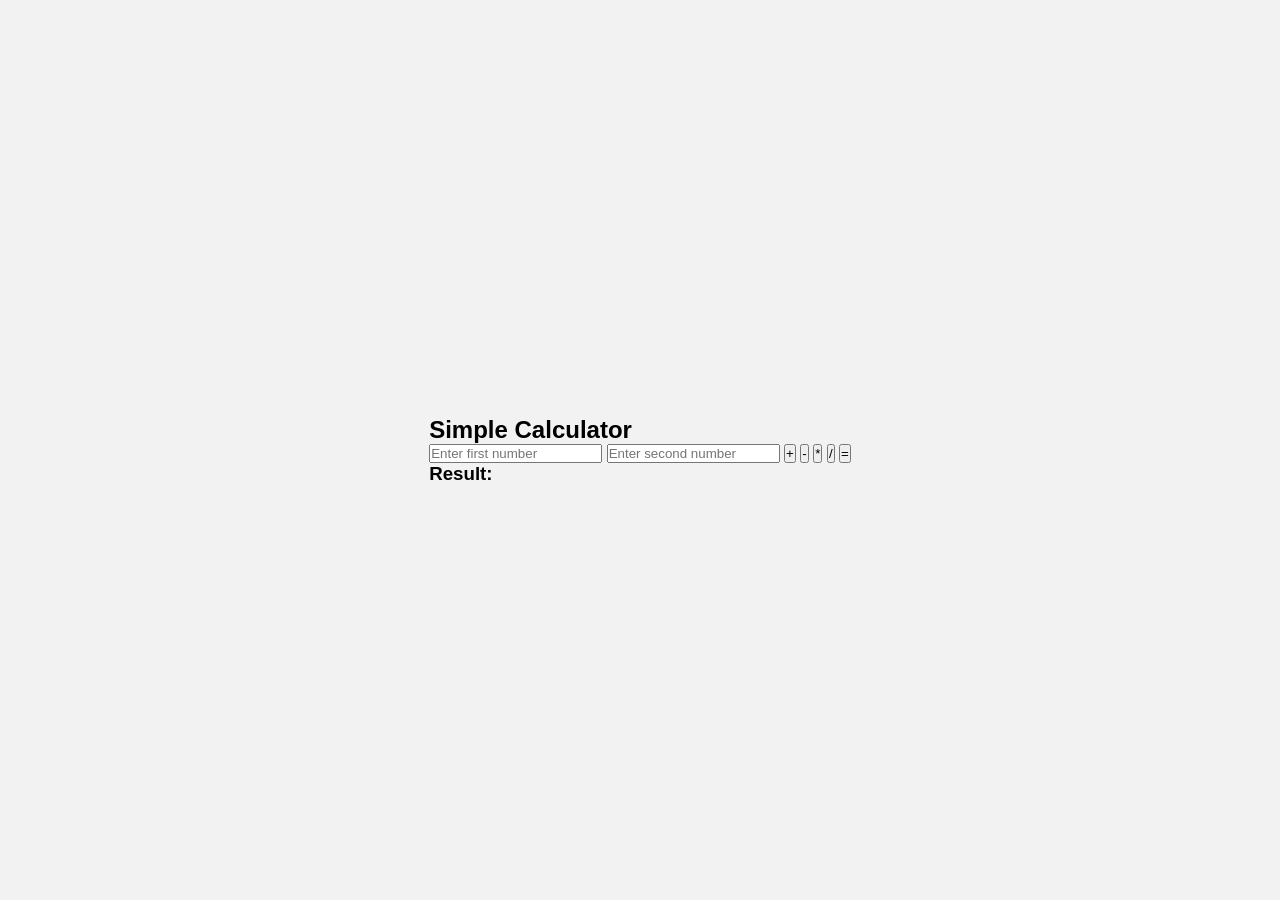
<file: indexc.html>
<!DOCTYPE html>
<html>

<head>
    <title>Simple Calculator</title>
    <link rel="stylesheet" href="style.css">
</head>

<body>

    <div class="calculator">
        <h2>Simple Calculator</h2>

        <input type="number" id="num1" placeholder="Enter first number">
        <input type="number" id="num2" placeholder="Enter second number">

        <button onclick="add()">+</button>
        <button onclick="subtract()">-</button>
        <button onclick="multiply()">*</button>
        <button onclick="divide()">/</button>
        <button onclick="eqaul()">=</button>

        <h3 id="result">Result: </h3>
    </div>

    <script src="scriptc.js"></script>
</body>

</html>
</file>
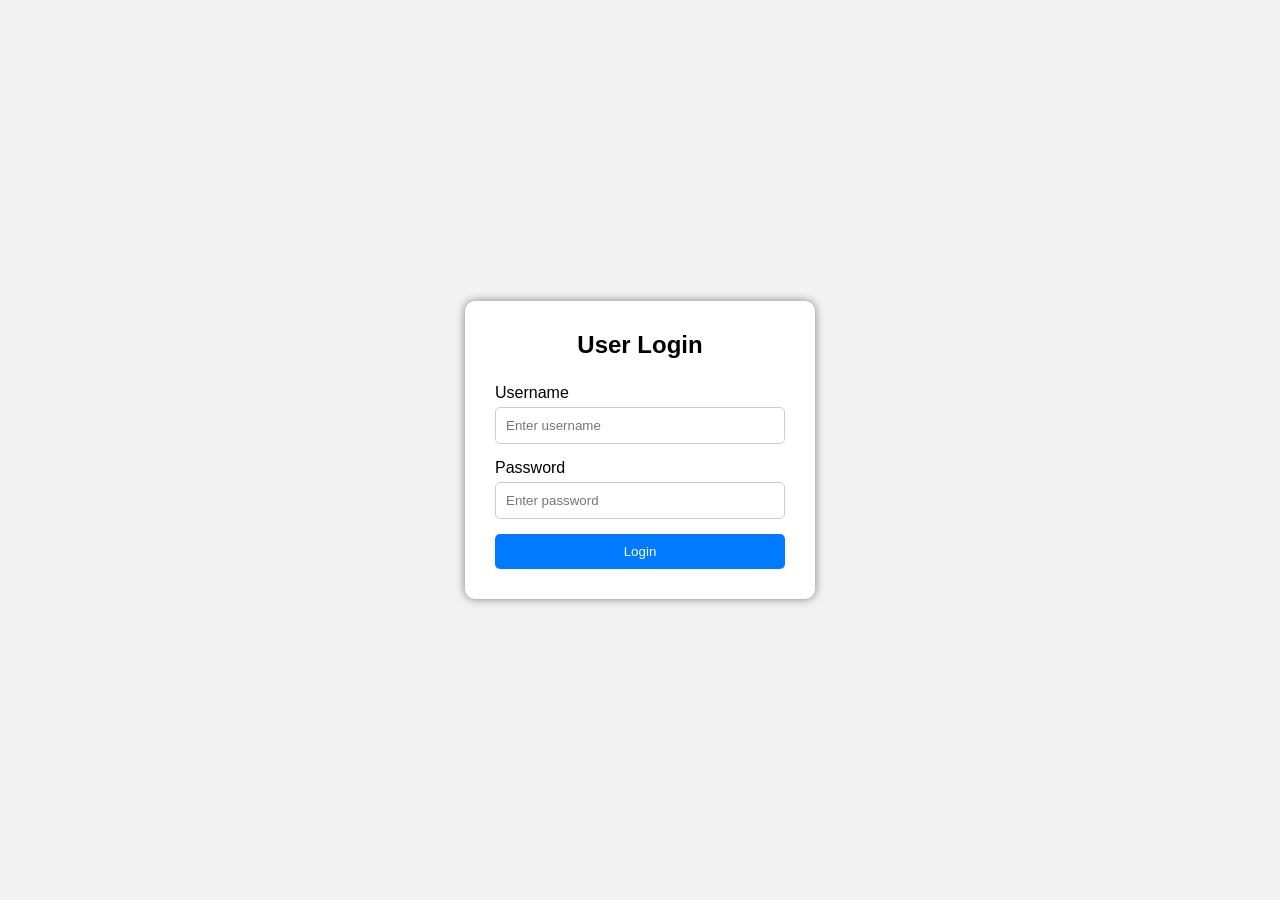
<file: login.html>
<!DOCTYPE html>
<html lang="en">
<head>
    <meta charset="UTF-8">
    <meta name="viewport" content="width=device-width, initial-scale=1.0">
    <title>User Login</title>

    <link rel="stylesheet" href="style.css">
</head>
<body>

    <div class="login-box">
        <h2>User Login</h2>

        <form>
            <label for="username">Username</label>
            <input type="text" id="username" placeholder="Enter username">

            <label for="password">Password</label>
            <input type="password" id="password" placeholder="Enter password">

            <button type="submit">Login</button>
        </form>
    </div>

</body>
</html>
</file>
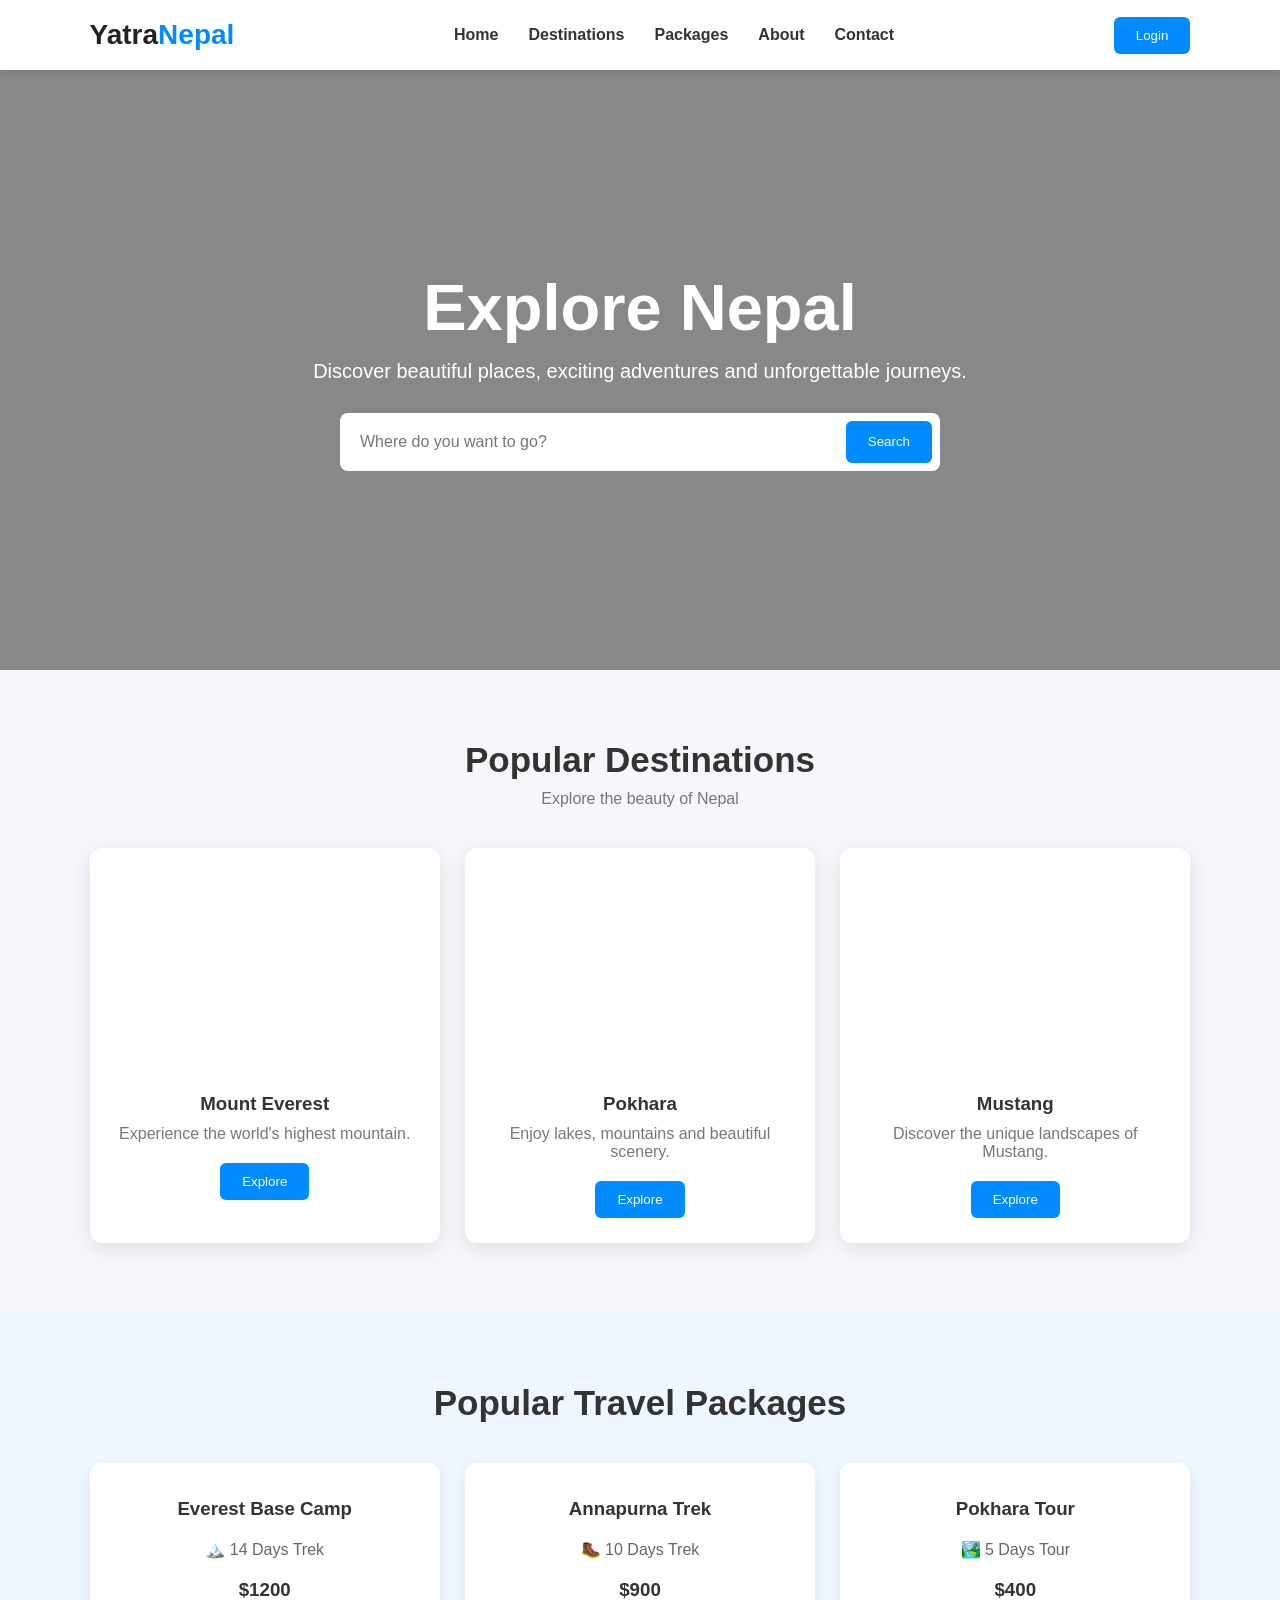
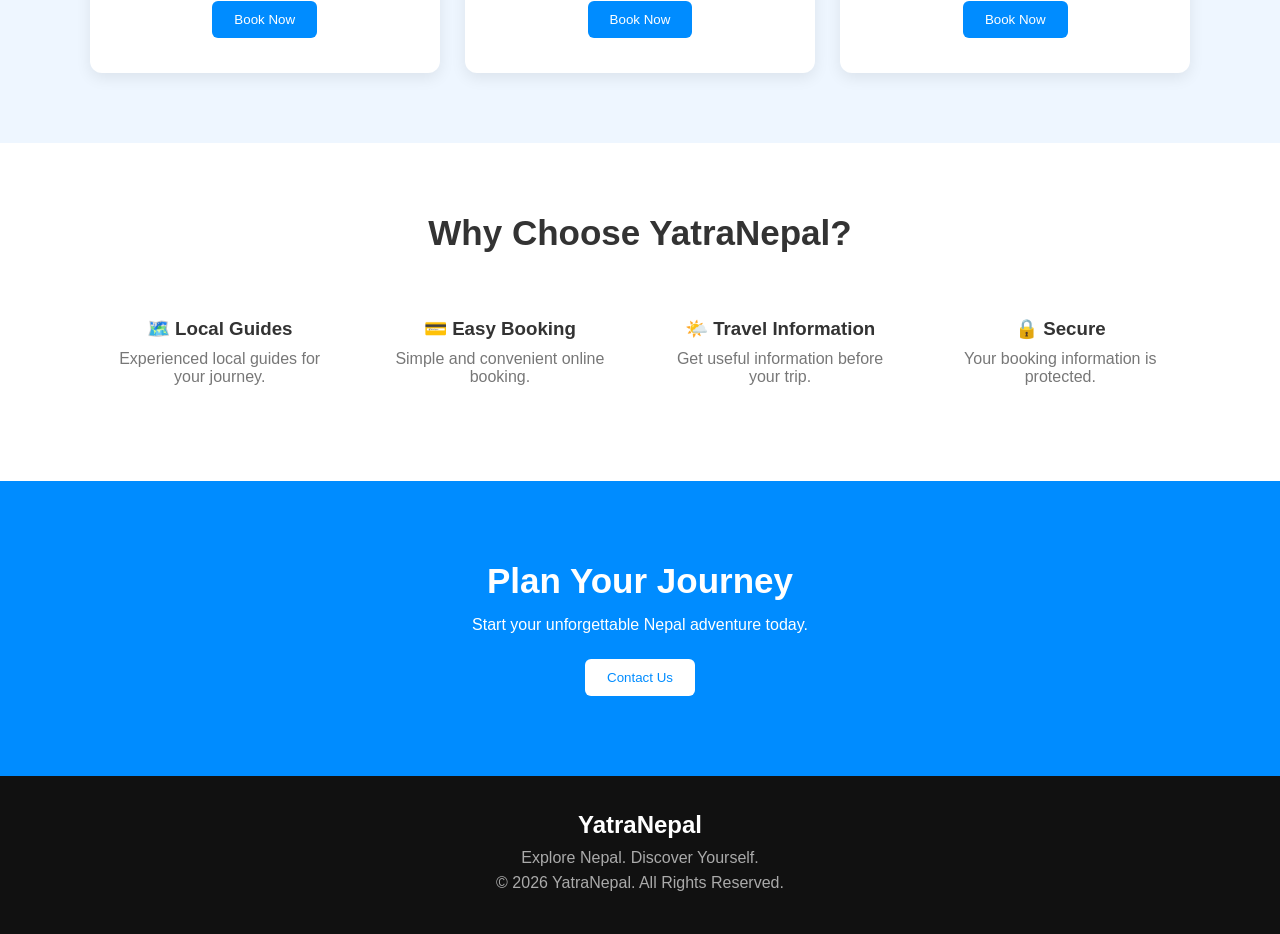
<file: travel.html>
<!DOCTYPE html>
<html lang="en">

<head>
    <meta charset="UTF-8">
    <meta name="viewport" content="width=device-width, initial-scale=1.0">
    <title>YatraNepal - Travel & Tourism</title>
    <link rel="stylesheet" href="travel.css">
</head>

<body>

    <!-- Navbar -->
    <header>
        <nav>
            <h2 class="logo">Yatra<span>Nepal</span></h2>

            <ul>
                <li><a href="#home">Home</a></li>
                <li><a href="#destinations">Destinations</a></li>
                <li><a href="#packages">Packages</a></li>
                <li><a href="#about">About</a></li>
                <li><a href="#contact">Contact</a></li>
            </ul>

            <button class="login-btn" onclick="login()">Login</button>
        </nav>
    </header>

    <!-- Hero Section -->
    <section class="hero" id="home">
        <div class="hero-content">
            <h1>Explore Nepal</h1>
            <p>Discover beautiful places, exciting adventures and unforgettable journeys.</p>

            <div class="search-box">
                <input type="text" id="destination" placeholder="Where do you want to go?">
                <button onclick="searchDestination()">Search</button>
            </div>
        </div>
    </section>

    <!-- Destinations -->
    <section class="section" id="destinations">
        <h2>Popular Destinations</h2>
        <p class="subtitle">Explore the beauty of Nepal</p>

        <div class="cards">

            <div class="card">
                <div class="card-image everest"></div>
                <div class="card-content">
                    <h3>Mount Everest</h3>
                    <p>Experience the world's highest mountain.</p>
                    <button onclick="viewPlace('Mount Everest')">
                        Explore
                    </button>
                </div>
            </div>

            <div class="card">
                <div class="card-image pokhara"></div>
                <div class="card-content">
                    <h3>Pokhara</h3>
                    <p>Enjoy lakes, mountains and beautiful scenery.</p>
                    <button onclick="viewPlace('Pokhara')">
                        Explore
                    </button>
                </div>
            </div>

            <div class="card">
                <div class="card-image mustang"></div>
                <div class="card-content">
                    <h3>Mustang</h3>
                    <p>Discover the unique landscapes of Mustang.</p>
                    <button onclick="viewPlace('Mustang')">
                        Explore
                    </button>
                </div>
            </div>

        </div>
    </section>

    <!-- Packages -->
    <section class="packages" id="packages">
        <h2>Popular Travel Packages</h2>

        <div class="package-container">

            <div class="package">
                <h3>Everest Base Camp</h3>
                <p>🏔️ 14 Days Trek</p>
                <h3>$1200</h3>
                <button onclick="bookPackage('Everest Base Camp')">
                    Book Now
                </button>
            </div>

            <div class="package">
                <h3>Annapurna Trek</h3>
                <p>🥾 10 Days Trek</p>
                <h3>$900</h3>
                <button onclick="bookPackage('Annapurna Trek')">
                    Book Now
                </button>
            </div>

            <div class="package">
                <h3>Pokhara Tour</h3>
                <p>🏞️ 5 Days Tour</p>
                <h3>$400</h3>
                <button onclick="bookPackage('Pokhara Tour')">
                    Book Now
                </button>
            </div>

        </div>
    </section>

    <!-- About -->
    <section class="about" id="about">
        <h2>Why Choose YatraNepal?</h2>

        <div class="features">
            <div>
                <h3>🗺️ Local Guides</h3>
                <p>Experienced local guides for your journey.</p>
            </div>

            <div>
                <h3>💳 Easy Booking</h3>
                <p>Simple and convenient online booking.</p>
            </div>

            <div>
                <h3>🌤️ Travel Information</h3>
                <p>Get useful information before your trip.</p>
            </div>

            <div>
                <h3>🔒 Secure</h3>
                <p>Your booking information is protected.</p>
            </div>
        </div>
    </section>

    <!-- Contact -->
    <section class="contact" id="contact">
        <h2>Plan Your Journey</h2>
        <p>Start your unforgettable Nepal adventure today.</p>

        <button onclick="contactUs()">Contact Us</button>
    </section>

    <!-- Footer -->
    <footer>
        <h2>YatraNepal</h2>
        <p>Explore Nepal. Discover Yourself.</p>
        <p>© 2026 YatraNepal. All Rights Reserved.</p>
    </footer>

    <script src="travel.js"></script>

</body>

</html>
</file>
<file: style.css>
* {
    margin: 0;
    padding: 0;
    box-sizing: border-box;
}

body {
    font-family: Arial, sans-serif;
    background-color: #f2f2f2;

    display: flex;
    justify-content: center;
    align-items: center;

    height: 100vh;
}

.login-box {
    background-color: white;
    width: 350px;
    padding: 30px;

    border-radius: 10px;
    box-shadow: 0 0 10px gray;
}

.login-box h2 {
    text-align: center;
    margin-bottom: 25px;
}

.login-box label {
    display: block;
    margin-bottom: 5px;
}

.login-box input {
    width: 100%;
    padding: 10px;
    margin-bottom: 15px;

    border: 1px solid #ccc;
    border-radius: 5px;
}

.login-box button {
    width: 100%;
    padding: 10px;

    background-color: #007bff;
    color: white;

    border: none;
    border-radius: 5px;

    cursor: pointer;
}

.login-box button:hover {
    background-color: #0056b3;
}
</file>
<file: travel.css>
* {
    margin: 0;
    padding: 0;
    box-sizing: border-box;
    font-family: Arial, sans-serif;
}

html {
    scroll-behavior: smooth;
}

body {
    background: #f5f7fa;
    color: #333;
}

/* Navbar */

header {
    background: white;
    position: sticky;
    top: 0;
    z-index: 1000;
    box-shadow: 0 2px 10px rgba(0, 0, 0, 0.1);
}

nav {
    height: 70px;
    display: flex;
    align-items: center;
    justify-content: space-between;
    padding: 0 7%;
}

.logo {
    font-size: 28px;
    color: #222;
}

.logo span {
    color: #008cff;
}

nav ul {
    display: flex;
    list-style: none;
    gap: 30px;
}

nav ul li a {
    text-decoration: none;
    color: #333;
    font-weight: bold;
}

nav ul li a:hover {
    color: #008cff;
}

.login-btn,
.search-box button,
.card button,
.package button,
.contact button {
    border: none;
    background: #008cff;
    color: white;
    padding: 11px 22px;
    border-radius: 6px;
    cursor: pointer;
}

.login-btn:hover,
.search-box button:hover,
.card button:hover,
.package button:hover,
.contact button:hover {
    background: #006dcc;
}

/* Hero */

.hero {
    height: 600px;

    background-image:
        linear-gradient(rgba(0, 0, 0, 0.45),
            rgba(0, 0, 0, 0.45)),
        url("https://images.unsplash.com/photo-1544735716-392fe2489ffa?auto=format&fit=crop&w=1600&q=80");

    background-size: cover;
    background-position: center;

    display: flex;
    justify-content: center;
    align-items: center;

    text-align: center;
    color: white;
}

.hero-content {
    width: 80%;
}

.hero h1 {
    font-size: 65px;
    margin-bottom: 15px;
}

.hero p {
    font-size: 20px;
    margin-bottom: 30px;
}

.search-box {
    background: white;
    padding: 8px;
    max-width: 600px;
    margin: auto;
    border-radius: 8px;
    display: flex;
}

.search-box input {
    flex: 1;
    border: none;
    outline: none;
    padding: 12px;
    font-size: 16px;
}

/* Sections */

.section {
    padding: 70px 7%;
    text-align: center;
}

.section h2,
.packages h2,
.about h2,
.contact h2 {
    font-size: 35px;
    margin-bottom: 10px;
}

.subtitle {
    margin-bottom: 40px;
    color: #777;
}

/* Cards */

.cards {
    display: grid;
    grid-template-columns: repeat(3, 1fr);
    gap: 25px;
}

.card {
    background: white;
    border-radius: 12px;
    overflow: hidden;
    box-shadow: 0 5px 20px rgba(0, 0, 0, 0.1);
    transition: 0.3s;
}

.card:hover {
    transform: translateY(-8px);
}

.card-image {
    height: 220px;
    background-size: cover;
    background-position: center;
}

.everest {
    background-image: url("https://images.unsplash.com/photo-1544735716-392fe2489ffa?auto=format&fit=crop&w=800&q=80");
}

.pokhara {
    background-image: url("https://images.unsplash.com/photo-1605649487212-47bdab064df7?auto=format&fit=crop&w=800&q=80");
}

.mustang {
    background-image: url("https://images.unsplash.com/photo-1533130061792-64b345e4a833?auto=format&fit=crop&w=800&q=80");
}

.card-content {
    padding: 25px;
}

.card-content h3 {
    margin-bottom: 10px;
}

.card-content p {
    color: #777;
    margin-bottom: 20px;
}

/* Packages */

.packages {
    padding: 70px 7%;
    background: #eef6ff;
    text-align: center;
}

.package-container {
    margin-top: 40px;

    display: grid;
    grid-template-columns: repeat(3, 1fr);
    gap: 25px;
}

.package {
    background: white;
    padding: 35px 25px;
    border-radius: 12px;
    box-shadow: 0 5px 15px rgba(0, 0, 0, 0.08);
}

.package p {
    margin: 20px 0;
    color: #666;
}

/* About */

.about {
    padding: 70px 7%;
    text-align: center;
    background: white;
}

.features {
    margin-top: 40px;

    display: grid;
    grid-template-columns: repeat(4, 1fr);
    gap: 20px;
}

.features div {
    padding: 25px;
}

.features h3 {
    margin-bottom: 10px;
}

.features p {
    color: #777;
}

/* Contact */

.contact {
    padding: 80px 20px;
    text-align: center;
    background: #008cff;
    color: white;
}

.contact p {
    margin: 15px 0 25px;
}

.contact button {
    background: white;
    color: #008cff;
}

/* Footer */

footer {
    background: #111;
    color: white;
    text-align: center;
    padding: 35px;
}

footer h2 {
    margin-bottom: 10px;
}

footer p {
    margin: 7px;
    color: #aaa;
}

/* Responsive */

@media (max-width: 900px) {

    nav ul {
        display: none;
    }

    .cards,
    .package-container {
        grid-template-columns: 1fr;
    }

    .features {
        grid-template-columns: repeat(2, 1fr);
    }

    .hero h1 {
        font-size: 45px;
    }
}

@media (max-width: 500px) {

    .features {
        grid-template-columns: 1fr;
    }

    .search-box {
        flex-direction: column;
        gap: 8px;
    }

    .hero h1 {
        font-size: 38px;
    }
}
</file>
